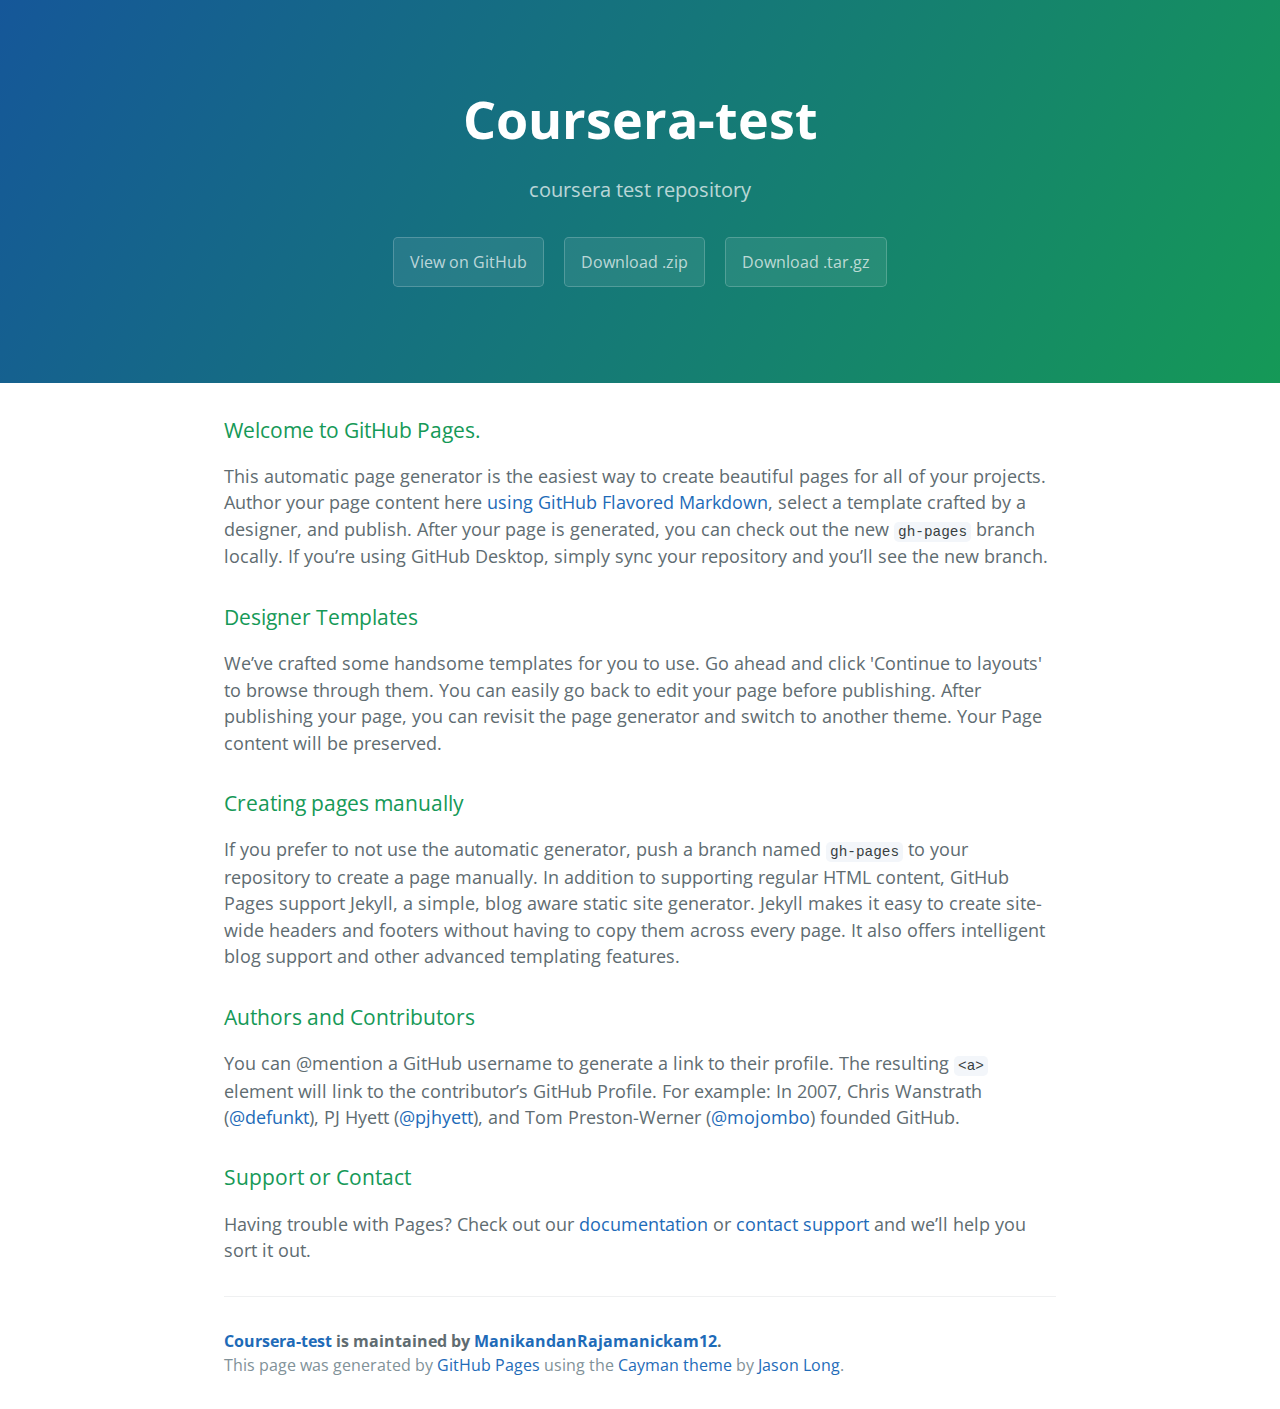
<file: index.html>
<!DOCTYPE html>
<html lang="en-us">
  <head>
    <meta charset="UTF-8">
    <title>Coursera-test by ManikandanRajamanickam12</title>
    <meta name="viewport" content="width=device-width, initial-scale=1">
    <link rel="stylesheet" type="text/css" href="stylesheets/normalize.css" media="screen">
    <link href='https://fonts.googleapis.com/css?family=Open+Sans:400,700' rel='stylesheet' type='text/css'>
    <link rel="stylesheet" type="text/css" href="stylesheets/stylesheet.css" media="screen">
    <link rel="stylesheet" type="text/css" href="stylesheets/github-light.css" media="screen">
  </head>
  <body>
    <section class="page-header">
      <h1 class="project-name">Coursera-test</h1>
      <h2 class="project-tagline">coursera test repository</h2>
      <a href="https://github.com/ManikandanRajamanickam12/coursera-test" class="btn">View on GitHub</a>
      <a href="https://github.com/ManikandanRajamanickam12/coursera-test/zipball/master" class="btn">Download .zip</a>
      <a href="https://github.com/ManikandanRajamanickam12/coursera-test/tarball/master" class="btn">Download .tar.gz</a>
    </section>

    <section class="main-content">
      <h3>
<a id="welcome-to-github-pages" class="anchor" href="#welcome-to-github-pages" aria-hidden="true"><span aria-hidden="true" class="octicon octicon-link"></span></a>Welcome to GitHub Pages.</h3>
<p>This automatic page generator is the easiest way to create beautiful pages for all of your projects. Author your page content here <a href="https://guides.github.com/features/mastering-markdown/">using GitHub Flavored Markdown</a>, select a template crafted by a designer, and publish. After your page is generated, you can check out the new <code>gh-pages</code> branch locally. If you’re using GitHub Desktop, simply sync your repository and you’ll see the new branch.</p>
<h3>
<a id="designer-templates" class="anchor" href="#designer-templates" aria-hidden="true"><span aria-hidden="true" class="octicon octicon-link"></span></a>Designer Templates</h3>
<p>We’ve crafted some handsome templates for you to use. Go ahead and click 'Continue to layouts' to browse through them. You can easily go back to edit your page before publishing. After publishing your page, you can revisit the page generator and switch to another theme. Your Page content will be preserved.</p>
<h3>
<a id="creating-pages-manually" class="anchor" href="#creating-pages-manually" aria-hidden="true"><span aria-hidden="true" class="octicon octicon-link"></span></a>Creating pages manually</h3>
<p>If you prefer to not use the automatic generator, push a branch named <code>gh-pages</code> to your repository to create a page manually. In addition to supporting regular HTML content, GitHub Pages support Jekyll, a simple, blog aware static site generator. Jekyll makes it easy to create site-wide headers and footers without having to copy them across every page. It also offers intelligent blog support and other advanced templating features.</p>
<h3>
<a id="authors-and-contributors" class="anchor" href="#authors-and-contributors" aria-hidden="true"><span aria-hidden="true" class="octicon octicon-link"></span></a>Authors and Contributors</h3>
<p>You can @mention a GitHub username to generate a link to their profile. The resulting <code>&lt;a&gt;</code> element will link to the contributor’s GitHub Profile. For example: In 2007, Chris Wanstrath (<a class="user-mention" data-hovercard-type="user" data-hovercard-url="/users/defunkt/hovercard" data-octo-click="hovercard-link-click" data-octo-dimensions="link_type:self" href="https://github.com/defunkt">@defunkt</a>), PJ Hyett (<a class="user-mention" data-hovercard-type="user" data-hovercard-url="/users/pjhyett/hovercard" data-octo-click="hovercard-link-click" data-octo-dimensions="link_type:self" href="https://github.com/pjhyett">@pjhyett</a>), and Tom Preston-Werner (<a class="user-mention" data-hovercard-type="user" data-hovercard-url="/users/mojombo/hovercard" data-octo-click="hovercard-link-click" data-octo-dimensions="link_type:self" href="https://github.com/mojombo">@mojombo</a>) founded GitHub.</p>
<h3>
<a id="support-or-contact" class="anchor" href="#support-or-contact" aria-hidden="true"><span aria-hidden="true" class="octicon octicon-link"></span></a>Support or Contact</h3>
<p>Having trouble with Pages? Check out our <a href="https://help.github.com/pages">documentation</a> or <a href="https://github.com/contact">contact support</a> and we’ll help you sort it out.</p>

      <footer class="site-footer">
        <span class="site-footer-owner"><a href="https://github.com/ManikandanRajamanickam12/coursera-test">Coursera-test</a> is maintained by <a href="https://github.com/ManikandanRajamanickam12">ManikandanRajamanickam12</a>.</span>

        <span class="site-footer-credits">This page was generated by <a href="https://pages.github.com">GitHub Pages</a> using the <a href="https://github.com/jasonlong/cayman-theme">Cayman theme</a> by <a href="https://twitter.com/jasonlong">Jason Long</a>.</span>
      </footer>

    </section>

  
  </body>
</html>
</file>
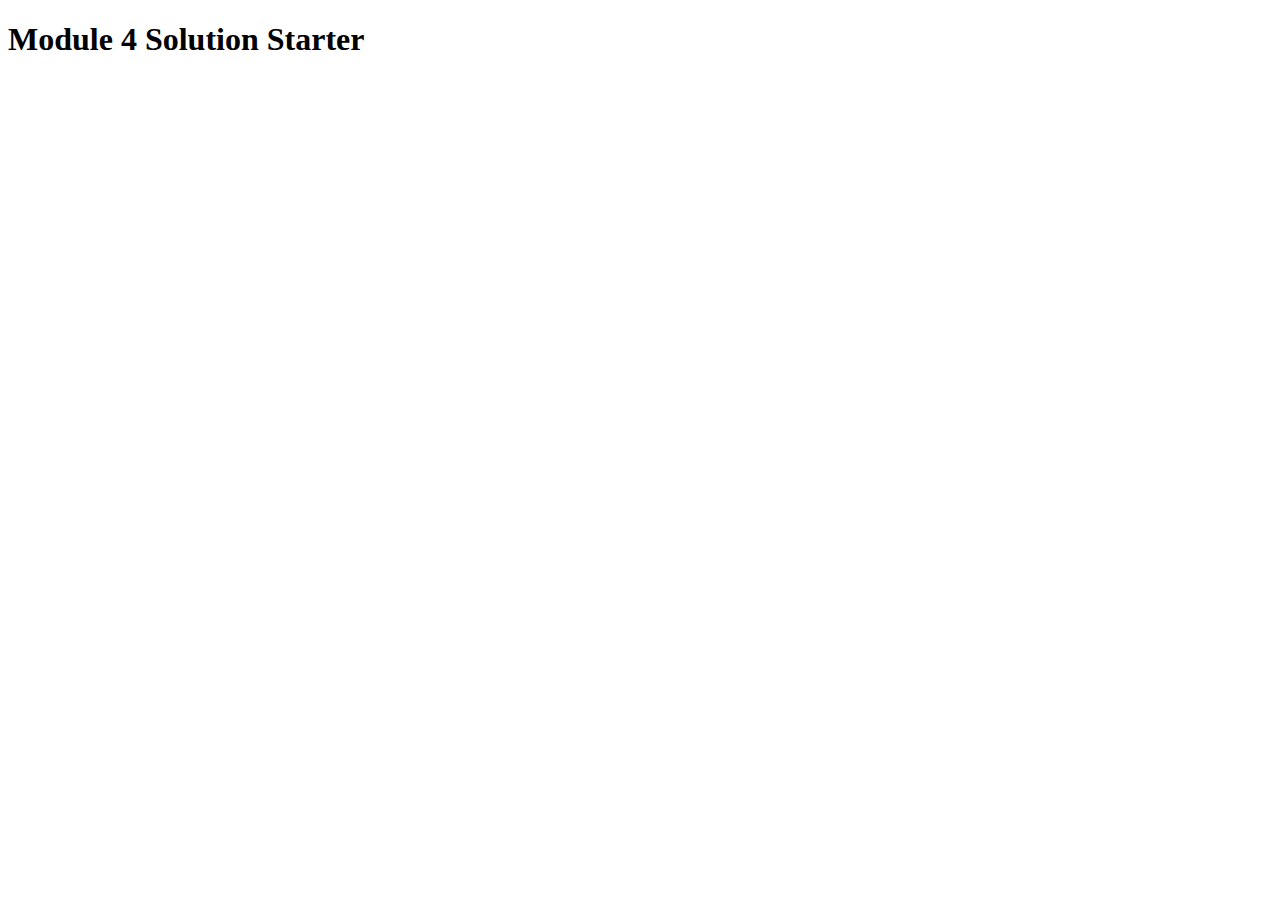
<file: ass4/index.html>
<!DOCTYPE html>
<html>
<head>
  <meta charset="utf-8">
  <title>Module 4 Solution Starter</title>
  <script>
    var names = []; // DO NOT REMOVE
  </script>
  <script src="SpeakHello.js"></script>
  <script src="SpeakGoodBye.js"></script>
  <script src="script.js"></script>
</head>
<body>
  <h1>Module 4 Solution Starter</h1>
</body>
</html>
</file>
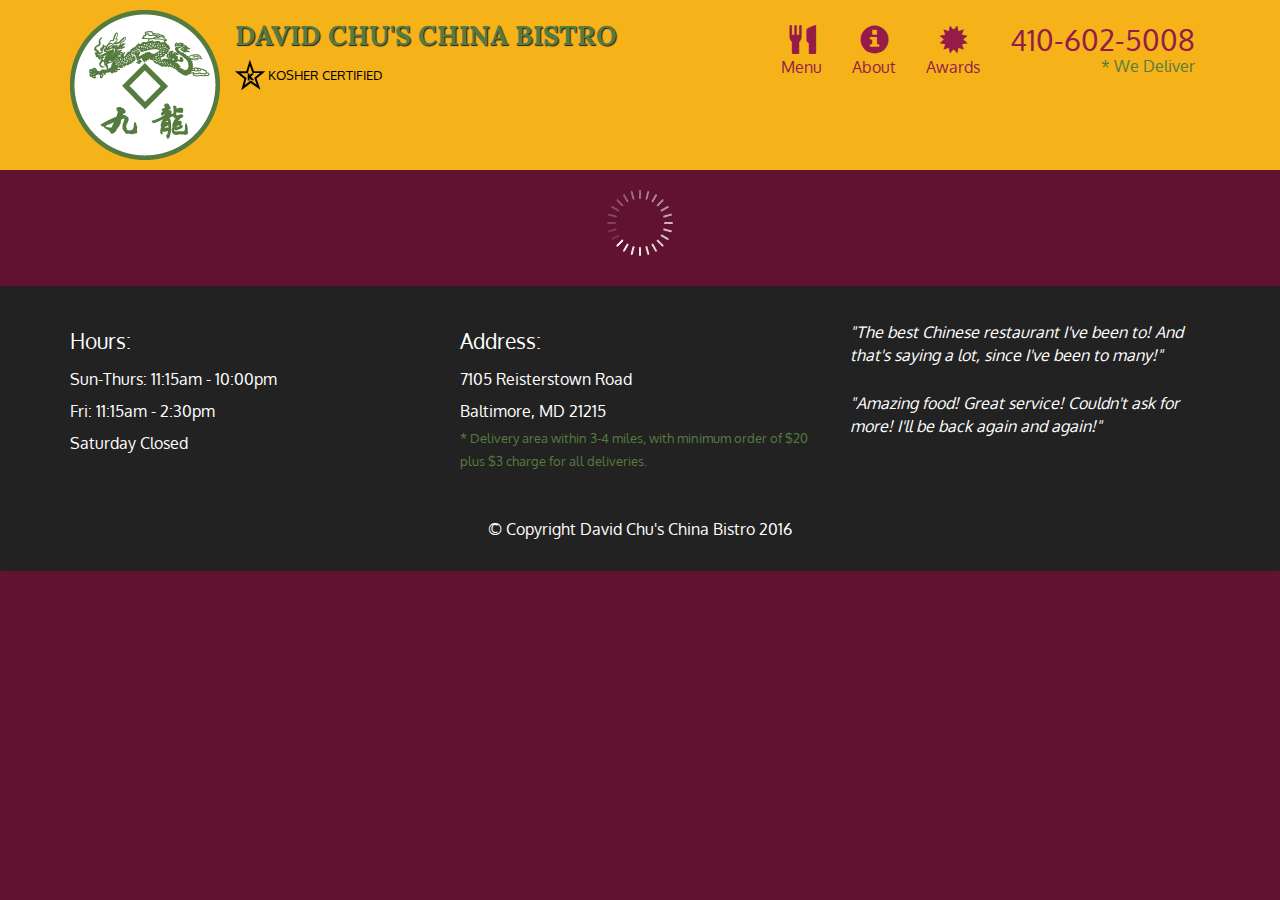
<file: ass5/index.html>
<!doctype html>
<html lang="en">
  <head>
    <meta charset="utf-8">
    <meta http-equiv="X-UA-Compatible" content="IE=edge">
    <meta name="viewport" content="width=device-width, initial-scale=1">
    <title>David Chu's China Bistro</title>
    <link rel="stylesheet" href="css/bootstrap.min.css">
    <link rel="stylesheet" href="css/styles.css">
    <link href='https://fonts.googleapis.com/css?family=Oxygen:400,300,700' rel='stylesheet' type='text/css'>
    <link href='https://fonts.googleapis.com/css?family=Lora' rel='stylesheet' type='text/css'>
  </head>
<body>
  <header>
    <nav id="header-nav" class="navbar navbar-default">
      <div class="container">
        <div class="navbar-header">
          <a href="index.html" class="pull-left visible-md visible-lg">
            <div id="logo-img" alt="Logo image"></div>
          </a>

          <div class="navbar-brand">
            <a href="index.html"><h1>David Chu's China Bistro</h1></a>
            <p>
              <img src="images/star-k-logo.png" alt="Kosher certification">
              <span>Kosher Certified</span>
            </p>
          </div>

          <button id="navbarToggle" type="button" class="navbar-toggle collapsed" data-toggle="collapse" data-target="#collapsable-nav" aria-expanded="false">
            <span class="sr-only">Toggle navigation</span>
            <span class="icon-bar"></span>
            <span class="icon-bar"></span>
            <span class="icon-bar"></span>
          </button>
        </div>
        
        <div id="collapsable-nav" class="collapse navbar-collapse">
           <ul id="nav-list" class="nav navbar-nav navbar-right">
            <li id="navHomeButton" class="visible-xs active">
              <a href="index.html">
                <span class="glyphicon glyphicon-home"></span> Home</a>
            </li>
            <li id="navMenuButton">
              <a href="#" onclick="$dc.loadMenuCategories();">
                <span class="glyphicon glyphicon-cutlery"></span><br class="hidden-xs"> Menu</a>
            </li>
            <li>
              <a href="#">
                <span class="glyphicon glyphicon-info-sign"></span><br class="hidden-xs"> About</a>
            </li>
            <li>
              <a href="#">
                <span class="glyphicon glyphicon-certificate"></span><br class="hidden-xs"> Awards</a>
            </li>
            <li id="phone" class="hidden-xs">
              <a href="tel:410-602-5008">
                <span>410-602-5008</span></a><div>* We Deliver</div>
            </li>
          </ul><!-- #nav-list -->
        </div><!-- .collapse .navbar-collapse -->
      </div><!-- .container -->
    </nav><!-- #header-nav -->
  </header>

  <div id="call-btn" class="visible-xs">
    <a class="btn" href="tel:410-602-5008">
    <span class="glyphicon glyphicon-earphone"></span>
    410-602-5008
    </a>
  </div>
  <div id="xs-deliver" class="text-center visible-xs">* We Deliver</div>

  <div id="main-content" class="container"></div>

  <footer class="panel-footer">
    <div class="container">
      <div class="row">
        <section id="hours" class="col-sm-4">
          <span>Hours:</span><br>
          Sun-Thurs: 11:15am - 10:00pm<br>
          Fri: 11:15am - 2:30pm<br>
          Saturday Closed
          <hr class="visible-xs">
        </section>
        <section id="address" class="col-sm-4">
          <span>Address:</span><br>
          7105 Reisterstown Road<br>
          Baltimore, MD 21215
          <p>* Delivery area within 3-4 miles, with minimum order of $20 plus $3 charge for all deliveries.</p>
          <hr class="visible-xs">
        </section>
        <section id="testimonials" class="col-sm-4">
          <p>"The best Chinese restaurant I've been to! And that's saying a lot, since I've been to many!"</p>
          <p>"Amazing food! Great service! Couldn't ask for more! I'll be back again and again!"</p>
        </section>
      </div>
      <div class="text-center">&copy; Copyright David Chu's China Bistro 2016</div>
    </div>
  </footer>

  <!-- jQuery (Bootstrap JS plugins depend on it) -->
  <script src="js/jquery-2.1.4.min.js"></script>
  <script src="js/bootstrap.min.js"></script>
  <script src="js/ajax-utils.js"></script>
  <script src="js/script.js"></script>
</body>
</html>
</file>
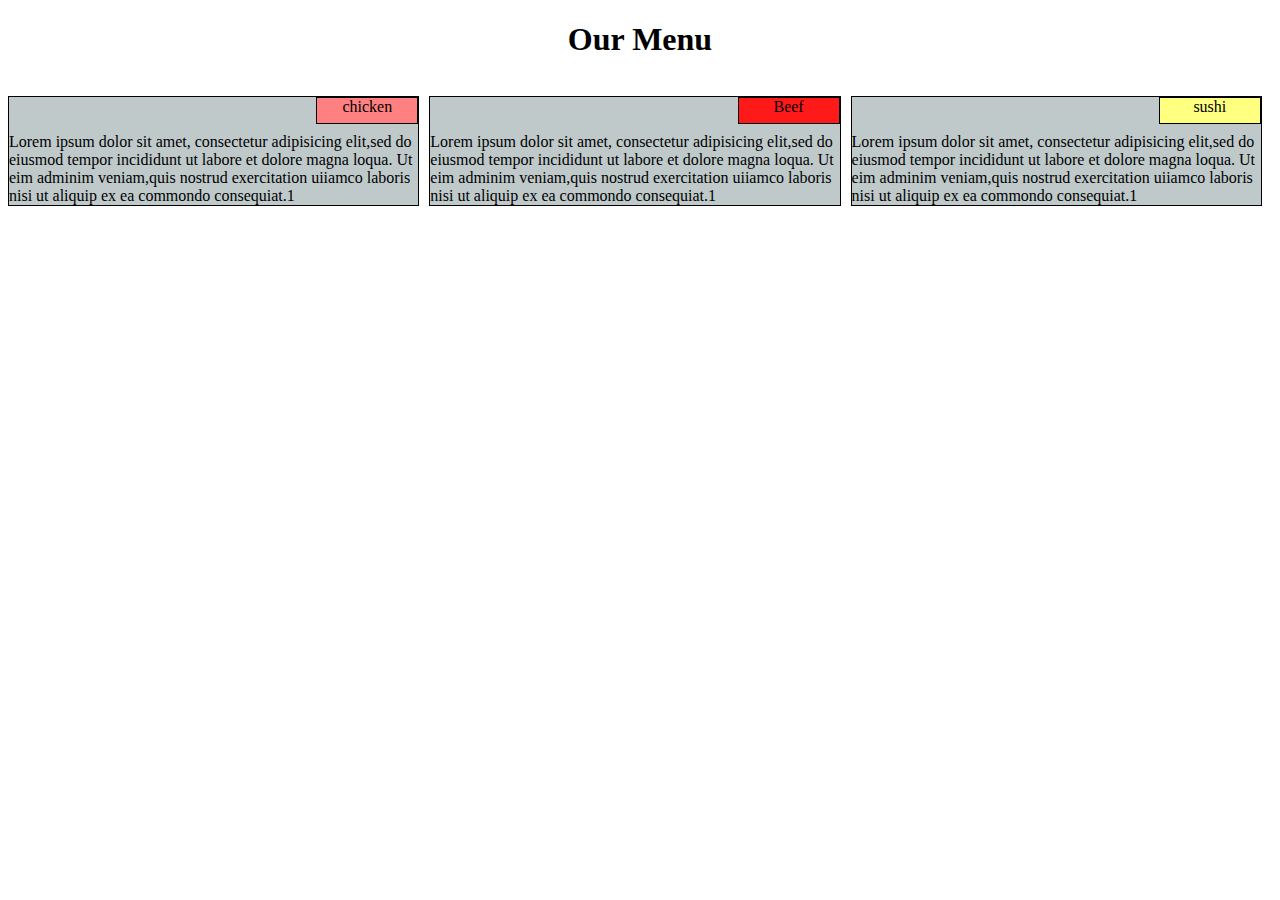
<file: e1.html>
<!DOCTYPE html>
<html>
<head>
<meta charset="utf-8">
<link rel="stylesheet" href="style.css">

<meta name="viewport" content="width=device-width, initial-scale=1">

<title>Our Menu</title>



</head>
<body>
<h1>Our Menu</h1>


  <div class="row">
  <div class="col-lg-4 col-md-6"><p id="p1"><span id="name1">chicken</span><br><br>Lorem ipsum dolor sit amet, consectetur adipisicing elit,sed do eiusmod tempor incididunt ut labore et dolore magna loqua. Ut eim adminim veniam,quis nostrud exercitation uiiamco laboris nisi ut aliquip ex ea commondo consequiat.1 
  	
  </p>
  </div>
  <div class="col-lg-4 col-md-6 "><p id="p2"> <span id="name2">Beef</span><br><br>Lorem ipsum dolor sit amet, consectetur adipisicing elit,sed do eiusmod tempor incididunt ut labore et dolore magna loqua. Ut eim adminim veniam,quis nostrud exercitation uiiamco laboris nisi ut aliquip ex ea commondo consequiat.1 
 </p> </div>
  <div class="col-lg-4 col-md-12"><p id="p3"> <span id="name3">sushi</span><br><br>Lorem ipsum dolor sit amet, consectetur adipisicing elit,sed do eiusmod tempor incididunt ut labore et dolore magna loqua. Ut eim adminim veniam,quis nostrud exercitation uiiamco laboris nisi ut aliquip ex ea commondo consequiat.1  
   </p>	</div>
  
</div>

</body>
</html>
</file>
<file: stylesheets/stylesheet.css>
* {
  box-sizing: border-box; }

body {
  padding: 0;
  margin: 0;
  font-family: "Open Sans", "Helvetica Neue", Helvetica, Arial, sans-serif;
  font-size: 16px;
  line-height: 1.5;
  color: #606c71; }

a {
  color: #1e6bb8;
  text-decoration: none; }
  a:hover {
    text-decoration: underline; }

.btn {
  display: inline-block;
  margin-bottom: 1rem;
  color: rgba(255, 255, 255, 0.7);
  background-color: rgba(255, 255, 255, 0.08);
  border-color: rgba(255, 255, 255, 0.2);
  border-style: solid;
  border-width: 1px;
  border-radius: 0.3rem;
  transition: color 0.2s, background-color 0.2s, border-color 0.2s; }
  .btn + .btn {
    margin-left: 1rem; }

.btn:hover {
  color: rgba(255, 255, 255, 0.8);
  text-decoration: none;
  background-color: rgba(255, 255, 255, 0.2);
  border-color: rgba(255, 255, 255, 0.3); }

@media screen and (min-width: 64em) {
  .btn {
    padding: 0.75rem 1rem; } }

@media screen and (min-width: 42em) and (max-width: 64em) {
  .btn {
    padding: 0.6rem 0.9rem;
    font-size: 0.9rem; } }

@media screen and (max-width: 42em) {
  .btn {
    display: block;
    width: 100%;
    padding: 0.75rem;
    font-size: 0.9rem; }
    .btn + .btn {
      margin-top: 1rem;
      margin-left: 0; } }

.page-header {
  color: #fff;
  text-align: center;
  background-color: #159957;
  background-image: linear-gradient(120deg, #155799, #159957); }

@media screen and (min-width: 64em) {
  .page-header {
    padding: 5rem 6rem; } }

@media screen and (min-width: 42em) and (max-width: 64em) {
  .page-header {
    padding: 3rem 4rem; } }

@media screen and (max-width: 42em) {
  .page-header {
    padding: 2rem 1rem; } }

.project-name {
  margin-top: 0;
  margin-bottom: 0.1rem; }

@media screen and (min-width: 64em) {
  .project-name {
    font-size: 3.25rem; } }

@media screen and (min-width: 42em) and (max-width: 64em) {
  .project-name {
    font-size: 2.25rem; } }

@media screen and (max-width: 42em) {
  .project-name {
    font-size: 1.75rem; } }

.project-tagline {
  margin-bottom: 2rem;
  font-weight: normal;
  opacity: 0.7; }

@media screen and (min-width: 64em) {
  .project-tagline {
    font-size: 1.25rem; } }

@media screen and (min-width: 42em) and (max-width: 64em) {
  .project-tagline {
    font-size: 1.15rem; } }

@media screen and (max-width: 42em) {
  .project-tagline {
    font-size: 1rem; } }

.main-content :first-child {
  margin-top: 0; }
.main-content img {
  max-width: 100%; }
.main-content h1, .main-content h2, .main-content h3, .main-content h4, .main-content h5, .main-content h6 {
  margin-top: 2rem;
  margin-bottom: 1rem;
  font-weight: normal;
  color: #159957; }
.main-content p {
  margin-bottom: 1em; }
.main-content code {
  padding: 2px 4px;
  font-family: Consolas, "Liberation Mono", Menlo, Courier, monospace;
  font-size: 0.9rem;
  color: #383e41;
  background-color: #f3f6fa;
  border-radius: 0.3rem; }
.main-content pre {
  padding: 0.8rem;
  margin-top: 0;
  margin-bottom: 1rem;
  font: 1rem Consolas, "Liberation Mono", Menlo, Courier, monospace;
  color: #567482;
  word-wrap: normal;
  background-color: #f3f6fa;
  border: solid 1px #dce6f0;
  border-radius: 0.3rem; }
  .main-content pre > code {
    padding: 0;
    margin: 0;
    font-size: 0.9rem;
    color: #567482;
    word-break: normal;
    white-space: pre;
    background: transparent;
    border: 0; }
.main-content .highlight {
  margin-bottom: 1rem; }
  .main-content .highlight pre {
    margin-bottom: 0;
    word-break: normal; }
.main-content .highlight pre, .main-content pre {
  padding: 0.8rem;
  overflow: auto;
  font-size: 0.9rem;
  line-height: 1.45;
  border-radius: 0.3rem; }
.main-content pre code, .main-content pre tt {
  display: inline;
  max-width: initial;
  padding: 0;
  margin: 0;
  overflow: initial;
  line-height: inherit;
  word-wrap: normal;
  background-color: transparent;
  border: 0; }
  .main-content pre code:before, .main-content pre code:after, .main-content pre tt:before, .main-content pre tt:after {
    content: normal; }
.main-content ul, .main-content ol {
  margin-top: 0; }
.main-content blockquote {
  padding: 0 1rem;
  margin-left: 0;
  color: #819198;
  border-left: 0.3rem solid #dce6f0; }
  .main-content blockquote > :first-child {
    margin-top: 0; }
  .main-content blockquote > :last-child {
    margin-bottom: 0; }
.main-content table {
  display: block;
  width: 100%;
  overflow: auto;
  word-break: normal;
  word-break: keep-all; }
  .main-content table th {
    font-weight: bold; }
  .main-content table th, .main-content table td {
    padding: 0.5rem 1rem;
    border: 1px solid #e9ebec; }
.main-content dl {
  padding: 0; }
  .main-content dl dt {
    padding: 0;
    margin-top: 1rem;
    font-size: 1rem;
    font-weight: bold; }
  .main-content dl dd {
    padding: 0;
    margin-bottom: 1rem; }
.main-content hr {
  height: 2px;
  padding: 0;
  margin: 1rem 0;
  background-color: #eff0f1;
  border: 0; }

@media screen and (min-width: 64em) {
  .main-content {
    max-width: 64rem;
    padding: 2rem 6rem;
    margin: 0 auto;
    font-size: 1.1rem; } }

@media screen and (min-width: 42em) and (max-width: 64em) {
  .main-content {
    padding: 2rem 4rem;
    font-size: 1.1rem; } }

@media screen and (max-width: 42em) {
  .main-content {
    padding: 2rem 1rem;
    font-size: 1rem; } }

.site-footer {
  padding-top: 2rem;
  margin-top: 2rem;
  border-top: solid 1px #eff0f1; }

.site-footer-owner {
  display: block;
  font-weight: bold; }

.site-footer-credits {
  color: #819198; }

@media screen and (min-width: 64em) {
  .site-footer {
    font-size: 1rem; } }

@media screen and (min-width: 42em) and (max-width: 64em) {
  .site-footer {
    font-size: 1rem; } }

@media screen and (max-width: 42em) {
  .site-footer {
    font-size: 0.9rem; } }
</file>
<file: stylesheets/github-light.css>
/*!
 * GitHub Light v0.4.1
 * Copyright (c) 2012 - 2017 GitHub, Inc.
 * Licensed under MIT (https://github.com/primer/github-syntax-theme-generator/blob/master/LICENSE)
 */

.pl-c /* comment, punctuation.definition.comment, string.comment */ {
  color: #6a737d;
}

.pl-c1 /* constant, entity.name.constant, variable.other.constant, variable.language, support, meta.property-name, support.constant, support.variable, meta.module-reference, markup.raw, meta.diff.header, meta.output */,
.pl-s .pl-v /* string variable */ {
  color: #005cc5;
}

.pl-e /* entity */,
.pl-en /* entity.name */ {
  color: #6f42c1;
}

.pl-smi /* variable.parameter.function, storage.modifier.package, storage.modifier.import, storage.type.java, variable.other */,
.pl-s .pl-s1 /* string source */ {
  color: #24292e;
}

.pl-ent /* entity.name.tag, markup.quote */ {
  color: #22863a;
}

.pl-k /* keyword, storage, storage.type */ {
  color: #d73a49;
}

.pl-s /* string */,
.pl-pds /* punctuation.definition.string, source.regexp, string.regexp.character-class */,
.pl-s .pl-pse .pl-s1 /* string punctuation.section.embedded source */,
.pl-sr /* string.regexp */,
.pl-sr .pl-cce /* string.regexp constant.character.escape */,
.pl-sr .pl-sre /* string.regexp source.ruby.embedded */,
.pl-sr .pl-sra /* string.regexp string.regexp.arbitrary-repitition */ {
  color: #032f62;
}

.pl-v /* variable */,
.pl-smw /* sublimelinter.mark.warning */ {
  color: #e36209;
}

.pl-bu /* invalid.broken, invalid.deprecated, invalid.unimplemented, message.error, brackethighlighter.unmatched, sublimelinter.mark.error */ {
  color: #b31d28;
}

.pl-ii /* invalid.illegal */ {
  color: #fafbfc;
  background-color: #b31d28;
}

.pl-c2 /* carriage-return */ {
  color: #fafbfc;
  background-color: #d73a49;
}

.pl-c2::before /* carriage-return */ {
  content: "^M";
}

.pl-sr .pl-cce /* string.regexp constant.character.escape */ {
  font-weight: bold;
  color: #22863a;
}

.pl-ml /* markup.list */ {
  color: #735c0f;
}

.pl-mh /* markup.heading */,
.pl-mh .pl-en /* markup.heading entity.name */,
.pl-ms /* meta.separator */ {
  font-weight: bold;
  color: #005cc5;
}

.pl-mi /* markup.italic */ {
  font-style: italic;
  color: #24292e;
}

.pl-mb /* markup.bold */ {
  font-weight: bold;
  color: #24292e;
}

.pl-md /* markup.deleted, meta.diff.header.from-file, punctuation.definition.deleted */ {
  color: #b31d28;
  background-color: #ffeef0;
}

.pl-mi1 /* markup.inserted, meta.diff.header.to-file, punctuation.definition.inserted */ {
  color: #22863a;
  background-color: #f0fff4;
}

.pl-mc /* markup.changed, punctuation.definition.changed */ {
  color: #e36209;
  background-color: #ffebda;
}

.pl-mi2 /* markup.ignored, markup.untracked */ {
  color: #f6f8fa;
  background-color: #005cc5;
}

.pl-mdr /* meta.diff.range */ {
  font-weight: bold;
  color: #6f42c1;
}

.pl-ba /* brackethighlighter.tag, brackethighlighter.curly, brackethighlighter.round, brackethighlighter.square, brackethighlighter.angle, brackethighlighter.quote */ {
  color: #586069;
}

.pl-sg /* sublimelinter.gutter-mark */ {
  color: #959da5;
}

.pl-corl /* constant.other.reference.link, string.other.link */ {
  text-decoration: underline;
  color: #032f62;
}
</file>
<file: ass5/css/styles.css>
body {
  font-size: 16px;
  color: #fff;
  background-color: #61122f;
  font-family: 'Oxygen', sans-serif;
}

/** HEADER **/
#header-nav {
  background-color: #f6b319;
  border-radius: 0;
  border: 0;
}

#logo-img {
  background: url('../images/restaurant-logo_large.png') no-repeat;
  width: 150px;
  height: 150px;
  margin: 10px 15px 10px 0;
}

.navbar-brand {
  padding-top: 25px;
}
.navbar-brand h1 { /* Restaurant name */
  font-family: 'Lora', serif;
  color: #557c3e;
  font-size: 1.5em;
  text-transform: uppercase;
  font-weight: bold;
  text-shadow: 1px 1px 1px #222;
  margin-top: 0;
  margin-bottom: 0;
  line-height: .75;
}
.navbar-brand a:hover, .navbar-brand a:focus {
  text-decoration: none;
}
.navbar-brand p { /* Kosher cert */
  color: #000;
  text-transform: uppercase;
  font-size: .7em;
  margin-top: 15px;
}
.navbar-brand p span { /* Star-K */
  vertical-align: middle;
}

#nav-list {
  margin-top: 10px;
}
#nav-list a {
  color: #951C49;
  text-align: center;
}
#nav-list a:hover {
  background: #E7E7E7;
}
#nav-list a span {
  font-size: 1.8em;
}

#phone {
  margin-top: 5px;
}
#phone a { /* Phone number */
  text-align: right;
  padding-bottom: 0;
}
#phone div { /* We Deliver */
  color: #557c3e;
  text-align: right;
  padding-right: 15px;
}

.navbar-header button.navbar-toggle, .navbar-header .icon-bar {
  border: 1px solid #61122f;
}
.navbar-header button.navbar-toggle {
  clear: both;
  margin-top: -30px;
}
/* END HEADER */

/* FOOTER */
.panel-footer {
  margin-top: 30px;
  padding-top: 35px;
  padding-bottom: 30px;
  background-color: #222;
  border-top: 0;
}
.panel-footer div.row {
  margin-bottom: 35px;
}
#hours, #address {
  line-height: 2;
}
#hours > span, #address > span {
  font-size: 1.3em;
}
#address p {
  color: #557c3e;
  font-size: .8em;
  line-height: 1.8;
}
#testimonials {
  font-style: italic;
}
#testimonials p:nth-child(2) {
  margin-top: 25px;
}
/* END FOOTER */



/* HOME PAGE */
.container .jumbotron {
  box-shadow: 0 0 50px #3F0C1F;
  border: 2px solid #3F0C1F;
}

#menu-tile, #specials-tile, #map-tile {
  height: 250px;
  width: 100%;
  margin-bottom: 15px;
  position: relative;
  border: 2px solid #3F0C1F;
  overflow: hidden;
}
#menu-tile:hover, #specials-tile:hover, #map-tile:hover {
  box-shadow: 0 1px 5px 1px #cccccc;
}
#menu-tile {
  background: url('../images/menu-tile.jpg') no-repeat;
  background-position: center;
}
#specials-tile {
  background: url('../images/specials-tile.jpg') no-repeat;
  background-position: center;
}
#menu-tile span, #specials-tile span, #map-tile span {
  position: absolute;
  bottom: 0;
  right: 0;
  width: 100%;
  text-align: center;
  font-size: 1.6em;
  text-transform: uppercase;
  background-color: #000;
  color: #fff;
  opacity: .8;
}
/* END HOME PAGE */

/* MENU CATEGORIES PAGE */
.category-tile { 
  position: relative;
  border: 2px solid #3F0C1F;
  overflow: hidden;
  width: 200px;
  height: 200px;
  margin: 0 auto 15px;
}
.category-tile span {
  position: absolute;
  bottom: 0;
  right: 0;
  width: 100%;
  text-align: center;
  font-size: 1.2em;
  text-transform: uppercase;
  background-color: #000;
  color: #fff;
  opacity: .8;
}
.category-tile:hover {
  box-shadow: 0 1px 5px 1px #cccccc;
}

#menu-categories-title + div {
  margin-bottom: 50px;
}
/* END MENU CATEGORIES PAGE */

/* SINGLE CATEGORY PAGE */
.menu-item-tile {
  margin-bottom: 25px;
}
.menu-item-tile hr {
  width: 80%;
}
.menu-item-tile .menu-item-price {
  font-size: 1.1em;
  text-align: right;
  margin-top: -15px;
  margin-right: -15px;
}
.menu-item-tile .menu-item-price span {
  font-size: .6em;
}
.menu-item-photo {
  position: relative;
  border: 2px solid #3F0C1F; 
  overflow: hidden;
  padding: 0;
  margin-right: -15px;
  margin-left: auto;
  margin-bottom: 20px;
  max-width: 250px;
}
.menu-item-photo div {
  position: absolute;
  bottom: 0;
  right: 0;
  width: 80px;
  background-color: #557c3e;
  text-align: center;
}
.menu-item-description {
  padding-right: 30px;
}
h3.menu-item-title {
  margin: 0 0 10px;
}
.menu-item-details {
  font-size: .9em;
  font-style: italic;
}
/* END SINGLE CATEGORY PAGE */


/********** Large devices only **********/
@media (min-width: 1200px) {
  .container .jumbotron {
    background: url('../images/jumbotron_1200.jpg') no-repeat;
    height: 675px;
  }
}

/********** Medium devices only **********/
@media (min-width: 992px) and (max-width: 1199px) {
  /* Header */
  #logo-img {
    background: url('../images/restaurant-logo_medium.png') no-repeat;
    width: 100px;
    height: 100px;
    margin: 5px 5px 5px 0;
  }
  /* End Header */

  /* Home Page */
  .container .jumbotron {
    background: url('../images/jumbotron_992.jpg') no-repeat;
    height: 558px;
  }
  /* End Home Page */
}

/********** Small devices only **********/
@media (min-width: 768px) and (max-width: 991px) {
  /* Home Page */
  .container .jumbotron {
    background: url('../images/jumbotron_768.jpg') no-repeat;
    height: 432px;
  }
  /* End Home Page */
}

/********** Extra small devices only **********/
@media (max-width: 767px) {
  /* Header */
  .navbar-brand {
    padding-top: 10px;
    height: 80px;
  }
  .navbar-brand h1 { /* Restaurant name */
    padding-top: 10px;
    font-size: 5vw; /* 1vw = 1% of viewport width */
  }
  .navbar-brand p { /* Kosher cert */
    font-size: .6em;
    margin-top: 12px;
  }
  .navbar-brand p img { /* Star-K */
    height: 20px;
  }

  #collapsable-nav a { /* Collapsed nav menu text */
    font-size: 1.2em;
  }
  #collapsable-nav a span { /* Collapsed nav menu glyph */
    font-size: 1em;
    margin-right: 5px;
  }

  #call-btn > a {
    font-size: 1.5em;
    display: block;
    margin: 0 20px;
    padding: 10px;
    border: 2px solid #fff;
    background-color: #f6b319;
    color: #951c49;
  }
  #xs-deliver {
    margin-top: 5px;
    font-size: .7em;
    letter-spacing: .1em;
    text-transform: uppercase;
  }
  /* End Header */

  /* Footer */
  .panel-footer section {
    margin-bottom: 30px;
    text-align: center;
  }
  .panel-footer section:nth-child(3) {
    margin-bottom: 0; /* margin already exists on the whole row */
  }
  .panel-footer section hr {
    width: 50%;
  }
  /* End Footer */

  /* Home Page */
  .container .jumbotron {
    margin-top: 30px;
    padding: 0;
  }
  #menu-tile, #specials-tile {
    width: 360px;
    margin: 0 auto 15px;
  }

  .menu-item-photo {
    margin-right: auto;
  }
  .menu-item-tile .menu-item-price {
    text-align: center;
  }
  .menu-item-description {
    text-align: center;;
  }
}


/********** Super extra small devices Only :-) (e.g., iPhone 4) **********/
@media (max-width: 479px) {
  /* Header */
  .navbar-brand h1 { /* Restaurant name */
    padding-top: 5px;
    font-size: 6vw;
  }
  /* End Header */
  
  /* Home page */
  #menu-tile, #specials-tile {
    width: 280px;
    margin: 0 auto 15px;
  }

  .col-xxs-12 {
    position: relative;
    min-height: 1px;
    padding-right: 15px;
    padding-left: 15px;
    float: left;
    width: 100%;
  }
}
</file>
<file: style.css>
h1{
  text-align: center;
}

p {
 
  border: 1px solid black;
  float: left;
  margin-right: 10px;

  background-color:#BFC9CA;

}
.row {
  width: 100%;
}

/********** Large devices only **********/
@media (min-width: 992px) {
	 .col-lg-1, .col-lg-2, .col-lg-3, .col-lg-4, .col-lg-5, .col-lg-6, .col-lg-7, .col-lg-8, .col-lg-9, .col-lg-10, .col-lg-11, .col-lg-12 {
 float: left;
   
  }
  .col-lg-1 {
    width: 8.33%;
  }
  .col-lg-2 {
    width: 16.66%;
  }
  .col-lg-3 {
    width: 25%;
  }
  .col-lg-4 {
    width: 33.33%;
  }
  .col-lg-5 {
    width: 41.66%;
  }
  .col-lg-6 {
    width: 50%;
  }
  .col-lg-7 {
    width: 58.33%;
  }
  .col-lg-8 {
    width: 66.66%;
  }
  .col-lg-9 {
    width: 74.99%;
  }
  .col-lg-10 {
    width: 83.33%;
  }
  .col-lg-11 {
    width: 91.66%;
  }
  .col-lg-12 {
    width: 100%;
  }

}

@media (min-width: 768px) and (max-width: 992px) {
  .col-md-1, .col-md-2, .col-md-3, .col-md-4, .col-md-5, .col-md-6, .col-md-7, .col-md-8, .col-md-9, .col-md-10, .col-md-11, .col-md-12 {
  
   float: left;
  }
  .col-md-1 {
    width: 8.33%;
  }
  .col-md-2 {
    width: 16.66%;
  }
  .col-md-3 {
    width: 25%;
  }
  .col-md-4 {
    width: 33.33%;
  }
  .col-md-5 {
    width: 41.66%;
  }
  .col-md-6 {
    width: 50%;
  }
  .col-md-7 {
    width: 58.33%;
  }
  .col-md-8 {
    width: 66.66%;
  }
  .col-md-9 {
    width: 74.99%;
  }
  .col-md-10 {
    width: 83.33%;
  }
  .col-md-11 {
    width: 91.66%;
  }
  .col-md-12 {
    width: 100%;
  }
}

#name1{
	width: 100px;
	height: 25px;
	float: right;
	margin: 0;
	text-align: center;
	background-color: #ff8080;
	border: 1px solid black;
}
#name2{
	width: 100px;
	height: 25px;
	float: right;
	margin: 0;
    text-align: center;
	background-color: #ff1a1a;
	border: 1px solid black;
}

#name3{
	width: 100px;
	height: 25px;
	float: right;
	margin: 0;
	text-align: center;
	background-color:  #ffff80;
	border: 1px solid black;
}
</file>
